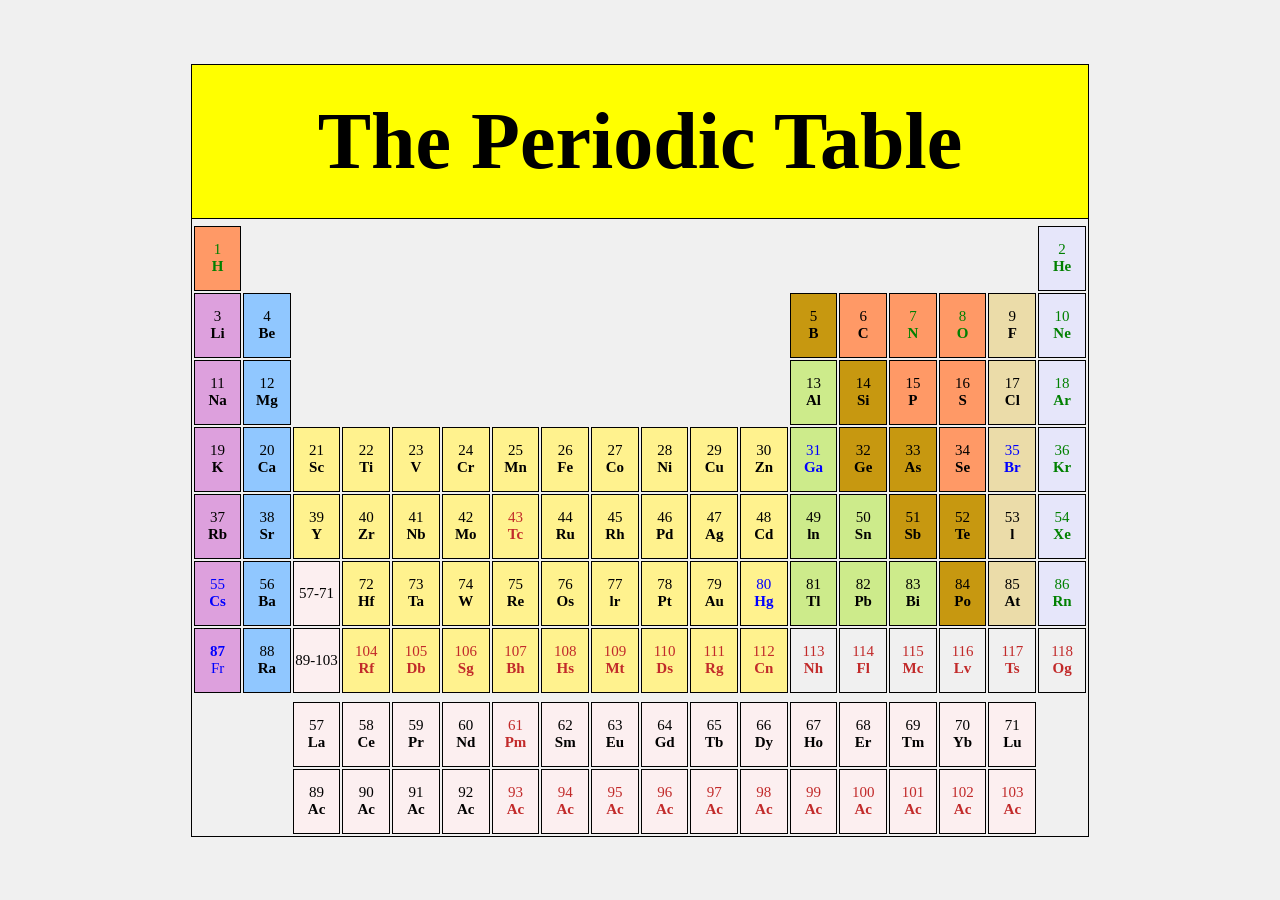
<file: index.html>
<!DOCTYPE html>
<html lang="en">
<head>
    <meta charset="UTF-8">
    <meta name="viewport" content="width=device-width, initial-scale=1.0">
    <title>Periodic table</title>
    <link rel="stylesheet" href="style.css">
</head>
<body>
    <div class="body-main">
    <div class="main">
        <table>
            <h1>The Periodic Table</h1>
            <!-- Row 1 -->
            <tr>
                <td class="element group-1 green">
                    <div>1</div>
                    <div class="alpha-bd">H</div>
                </td>
                <th colspan="16"></th>
                <td class="element group-2 green">
                    <div>2</div>
                    <div class="alpha-bd">He</div>
                </td>
            </tr>

            <!-- Row 2 -->
            <tr>
                <td class="element group-3">
                    <div>3</div>
                    <div class="alpha-bd">Li</div>
                
                <td class="element group-4">
                    <div>4</div>
                    <div class="alpha-bd">Be</div>
                </td>
                <th colspan="10"></th>
                <td class="element group-5">
                    <div>5</div>
                    <div class="alpha-bd">B</div>
                </td>
                <td class="element group-1">
                    <div>6</div>
                    <div class="alpha-bd">C</div>
                </td>
                <td class="element group-1 green">
                    <div>7</div>
                    <div class="alpha-bd">N</div>
                </td>
                <td class="element group-1 green">
                    <div>8</div>
                    <div class="alpha-bd">O</div>
                </td>
                <td class="element group-6">
                    <div>9</div>
                    <div class="alpha-bd">F</div>
                </td>
                <td class="element group-2 green">
                    <div>10</div>
                    <div class="alpha-bd">Ne</div>
                </td>
            </tr>

            <!-- Row 3 -->
            <tr>
                <td class="element group-3">
                    <div>11</div>
                    <div class="alpha-bd">Na</div>
                
                <td class="element group-4">
                    <div>12</div>
                    <div class="alpha-bd">Mg</div>
                </td>
                <th colspan="10"></th>
                <td class="element group-8">
                    <div>13</div>
                    <div class="alpha-bd">Al</div>
                </td>
                <td class="element group-5">
                    <div>14</div>
                    <div class="alpha-bd">Si</div>
                </td>
                <td class="element group-1">
                    <div>15</div>
                    <div class="alpha-bd">P</div>
                </td>
                <td class="element group-1">
                    <div>16</div>
                    <div class="alpha-bd">S</div>
                </td>
                <td class="element group-6">
                    <div>17</div>
                    <div class="alpha-bd">Cl</div>
                </td>
                <td class="element group-2 green">
                    <div>18</div>
                    <div class="alpha-bd">Ar</div>
                </td>
            </tr>

            <!-- Row 4 -->
            <tr>
                <td class="element group-3">
                    <div>19</div>
                    <div class="alpha-bd">K</div>
                </td>
                <td class="element group-4">    
                    <div>20</div>
                    <div class="alpha-bd">Ca</div>
                </td>
                <td class="element group-7">    
                    <div>21</div>
                    <div class="alpha-bd">Sc</div>
                </td>
                <td class="element group-7">    
                    <div>22</div>
                    <div class="alpha-bd">Ti</div>
                </td>
                <td class="element group-7">    
                    <div>23</div>
                    <div class="alpha-bd">V</div>
                </td>
                <td class="element group-7">    
                    <div>24</div>
                    <div class="alpha-bd">Cr</div>
                </td>
                <td class="element group-7">    
                    <div>25</div>
                    <div class="alpha-bd">Mn</div>
                </td>
                <td class="element group-7">    
                    <div>26</div>
                    <div class="alpha-bd">Fe</div>
                </td>
                <td class="element group-7">    
                    <div>27</div>
                    <div class="alpha-bd">Co</div>
                </td>
                <td class="element group-7">    
                    <div>28</div>
                    <div class="alpha-bd">Ni</div>
                </td>
                <td class="element group-7">    
                    <div>29</div>
                    <div class="alpha-bd">Cu</div>
                </td>
                <td class="element group-7">    
                    <div>30</div>
                    <div class="alpha-bd">Zn</div>
                </td>
                <td class="element group-8 blue">    
                    <div>31</div>
                    <div class="alpha-bd">Ga</div>
                </td>
                <td class="element group-5">    
                    <div>32</div>
                    <div class="alpha-bd">Ge</div>
                </td>
                <td class="element group-5">    
                    <div>33</div>
                    <div class="alpha-bd">As</div>
                </td>
                <td class="element group-1">    
                    <div>34</div>
                    <div class="alpha-bd">Se</div>
                </td>
                <td class="element group-6 blue">    
                    <div>35</div>
                    <div class="alpha-bd">Br</div>
                </td>
                <td class="element group-2 green">    
                    <div>36</div>
                    <div class="alpha-bd">Kr</div>
                </td>
            </tr>

            <!-- Row 5 -->
            <tr>
                 <td class="element group-3">
                    <div>37</div>
                    <div class="alpha-bd">Rb</div>
                 </td>
                 <td class="element group-4">
                    <div>38</div>
                    <div class="alpha-bd">Sr</div>
                 </td>
                 <td class="element group-7">
                    <div>39</div>
                    <div class="alpha-bd">Y</div>
                 </td>
                 <td class="element group-7">
                    <div>40</div>
                    <div class="alpha-bd">Zr</div>
                 </td>
                 <td class="element group-7">
                    <div>41</div>
                    <div class="alpha-bd">Nb</div>
                 </td>
                 <td class="element group-7">
                    <div>42</div>
                    <div class="alpha-bd">Mo</div>
                 </td>
                 <td class="element group-7 red">
                    <div>43</div>
                    <div class="alpha-bd">Tc</div>
                 </td>
                 <td class="element group-7">
                    <div>44</div>
                    <div class="alpha-bd">Ru</div>
                 </td>
                 <td class="element group-7">
                    <div>45</div>
                    <div class="alpha-bd">Rh</div>
                 </td>
                 <td class="element group-7">
                    <div>46</div>
                    <div class="alpha-bd">Pd</div>
                 </td>
                 <td class="element group-7">
                    <div>47</div>
                    <div class="alpha-bd">Ag</div>
                 </td>
                 <td class="element group-7">
                    <div>48</div>
                    <div class="alpha-bd">Cd</div>
                 </td>
                 <td class="element group-8">
                    <div>49</div>
                    <div class="alpha-bd">ln</div>
                 </td>
                 <td class="element group-8">
                    <div>50</div>
                    <div class="alpha-bd">Sn</div>
                 </td>
                 <td class="element group-5">
                    <div>51</div>
                    <div class="alpha-bd">Sb</div>
                 </td>
                 <td class="element group-5">
                    <div>52</div>
                    <div class="alpha-bd">Te</div>
                 </td>
                 <td class="element group-6">
                    <div>53</div>
                    <div class="alpha-bd">l</div>
                 </td>
                 <td class="element group-2 green">
                    <div>54</div>
                    <div class="alpha-bd">Xe</div>
                 </td>
            </tr>

            <!-- Row 6 -->
            <tr>
                 <td class="element group-3 blue">
                    <div>55</div>
                    <div class="alpha-bd">Cs</div>
                 </td>
                 <td class="element group-4">
                    <div>56</div>
                    <div class="alpha-bd">Ba</div>
                 </td>
                 <td class="element group-9">
                    <div>57-71</div>
                 </td>
                 <td class="element group-7">
                    <div>72</div>
                    <div class="alpha-bd">Hf</div>
                 </td>
                 <td class="element group-7">
                    <div>73</div>
                    <div class="alpha-bd">Ta</div>
                 </td>
                 <td class="element group-7">
                    <div>74</div>
                    <div class="alpha-bd">W</div>
                 </td>
                 <td class="element group-7">
                    <div>75</div>
                    <div class="alpha-bd">Re</div>
                 </td>
                 <td class="element group-7">
                    <div>76</div>
                    <div class="alpha-bd">Os</div>
                 </td>
                 <td class="element group-7">
                    <div>77</div>
                    <div class="alpha-bd">lr</div>
                 </td>
                 <td class="element group-7">
                    <div>78</div>
                    <div class="alpha-bd">Pt</div>
                 </td>
                 <td class="element group-7">
                    <div>79</div>
                    <div class="alpha-bd">Au</div>
                 </td>
                 <td class="element group-7 blue">
                    <div>80</div>
                    <div class="alpha-bd">Hg</div>
                 </td>
                 <td class="element group-8">
                    <div>81</div>
                    <div class="alpha-bd">Tl</div>
                 </td>
                 <td class="element group-8">
                    <div>82</div>
                    <div class="alpha-bd">Pb</div>
                 </td>
                 <td class="element group-8">
                    <div>83</div>
                    <div class="alpha-bd">Bi</div>
                 </td>
                 <td class="element group-5">
                    <div>84</div>
                    <div class="alpha-bd">Po</div>
                 </td>
                 <td class="element group-6">
                    <div>85</div>
                    <div class="alpha-bd">At</div>
                 </td>
                 <td class="element group-2 green">
                    <div>86</div>
                    <div class="alpha-bd">Rn</div>
                 </td>
            </tr>

            <!-- Row 7 -->
            <tr>
                <td class="element group-3 blue">
                    <div class="alpha-bd">87</div>
                    <div>Fr</div>
                </td>
                <td class="element group-4">
                    <div>88</div>
                    <div class="alpha-bd">Ra</div>
                </td>
                <td class="element group-9">
                    <div>89-103</div>
                </td>
                <td class="element group-7 red">
                    <div>104</div>
                    <div class="alpha-bd">Rf</div>
                </td>
                <td class="element group-7 red">
                    <div>105</div>
                    <div class="alpha-bd">Db</div>
                </td>
                <td class="element group-7 red">
                    <div>106</div>
                    <div class="alpha-bd">Sg</div>
                </td>
                <td class="element group-7 red">
                    <div>107</div>
                    <div class="alpha-bd">Bh</div>
                </td>
                <td class="element group-7 red">
                    <div>108</div>
                    <div class="alpha-bd">Hs</div>
                </td>
                <td class="element group-7 red">
                    <div>109</div>
                    <div class="alpha-bd">Mt</div>
                </td>
                <td class="element group-7 red">
                    <div>110</div>
                    <div class="alpha-bd">Ds</div>
                </td>
                <td class="element group-7 red">
                    <div>111</div>
                    <div class="alpha-bd">Rg</div>
                </td>
                <td class="element group-7 red">
                    <div>112</div>
                    <div class="alpha-bd">Cn</div>
                </td>
                <td class="element red">
                    <div>113</div>
                    <div class="alpha-bd">Nh</div>
                </td>
                <td class="element red">
                    <div>114</div>
                    <div class="alpha-bd">Fl</div>
                </td>
                <td class="element red">
                    <div>115</div>
                    <div class="alpha-bd">Mc</div>
                </td>
                <td class="element red">
                    <div>116</div>
                    <div class="alpha-bd">Lv</div>
                </td>
                <td class="element red">
                    <div>117</div>
                    <div class="alpha-bd">Ts</div>
                </td>
                <td class="element red">
                    <div>118</div>
                    <div class="alpha-bd">Og</div>
                </td>
            </tr>
            <!-- Spacer row -->
            <tr>
            <td class="spacer-row" colspan="15"></td>
            </tr>
            <!-- Row 8 -->
            <tr>
                <th colspan="2"></th>
                <td class="element group-9">
                    <div>57</div>
                    <div class="alpha-bd">La</div>
                </td>
                <td class="element group-9">
                    <div>58</div>
                    <div class="alpha-bd">Ce</div>
                </td>
                <td class="element group-9">
                    <div>59</div>
                    <div class="alpha-bd">Pr</div>
                </td>
                <td class="element group-9">
                    <div>60</div>
                    <div class="alpha-bd">Nd</div>
                </td>
                <td class="element group-9 red">
                    <div>61</div>
                    <div class="alpha-bd">Pm</div>
                </td>
                <td class="element group-9">
                    <div>62</div>
                    <div class="alpha-bd">Sm</div>
                </td>
                <td class="element group-9">
                    <div>63</div>
                    <div class="alpha-bd">Eu</div>
                </td>
                <td class="element group-9">
                    <div>64</div>
                    <div class="alpha-bd">Gd</div>
                </td>
                <td class="element group-9">
                    <div>65</div>
                    <div class="alpha-bd">Tb</div>
                </td>
                <td class="element group-9">
                    <div>66</div>
                    <div class="alpha-bd">Dy</div>
                </td>
                <td class="element group-9">
                    <div>67</div>
                    <div class="alpha-bd">Ho</div>
                </td>
                <td class="element group-9">
                    <div>68</div>
                    <div class="alpha-bd">Er</div>
                </td>
                <td class="element group-9">
                    <div>69</div>
                    <div class="alpha-bd">Tm</div>
                </td>
                <td class="element group-9">
                    <div>70</div>
                    <div class="alpha-bd">Yb</div>
                </td>
                <td class="element group-9">
                    <div>71</div>
                    <div class="alpha-bd">Lu</div>
                </td>
            </tr>

            <!-- Row 9 -->
            <tr>
                <th colspan="2"></th>
                <td class="element group-9">
                    <div>89</div>
                    <div class="alpha-bd">Ac</div>
                </td>
                <td class="element group-9">
                    <div>90</div>
                    <div class="alpha-bd">Ac</div>
                </td>
                <td class="element group-9">
                    <div>91</div>
                    <div class="alpha-bd">Ac</div>
                </td>
                <td class="element group-9">
                    <div>92</div>
                    <div class="alpha-bd">Ac</div>
                </td>
                <td class="element group-9 red">
                    <div>93</div>
                    <div class="alpha-bd">Ac</div>
                </td>
                <td class="element group-9 red">
                    <div>94</div>
                    <div class="alpha-bd">Ac</div>
                </td>
                <td class="element group-9 red">
                    <div>95</div>
                    <div class="alpha-bd">Ac</div>
                </td>
                <td class="element group-9 red">
                    <div>96</div>
                    <div class="alpha-bd">Ac</div>
                </td>
                <td class="element group-9 red">
                    <div>97</div>
                    <div class="alpha-bd">Ac</div>
                </td>
                <td class="element group-9 red">
                    <div>98</div>
                    <div class="alpha-bd">Ac</div>
                </td>
                <td class="element group-9 red">
                    <div>99</div>
                    <div class="alpha-bd">Ac</div>
                </td>
                <td class="element group-9 red">
                    <div>100</div>
                    <div class="alpha-bd">Ac</div>
                </td>
                <td class="element group-9 red">
                    <div>101</div>
                    <div class="alpha-bd">Ac</div>
                </td>
                <td class="element group-9 red">
                    <div>102</div>
                    <div class="alpha-bd">Ac</div>
                </td>
                <td class="element group-9 red">
                    <div>103</div>
                    <div class="alpha-bd">Ac</div>
                </td>
            </tr>
        </table>
    </div>
    </div>
</body>
</html>
</file>
<file: style.css>
* {
    padding: 0;
    margin: 0;
}

.body-main {
    display: flex;
    justify-content: center;
    align-items: center;
    flex-direction: column;
    background-color: #f0f0f0;
    height: 100vh;
}

.main {
    width: 70vw;
    border: 1px solid black;
}

table {
    /* border-collapse: collapse; */
    /* border: 2px solid black; */
    width: 70vw;
    margin-top: 5px;
   
}
h1 {
    display: flex;
    justify-content: center;
    align-items: center;
    background-color: yellow;
    width: 70vw;
    height: 17vh;
    font-size: 80px;
    border-bottom: 1px solid black;
}

td {
    width: 4vw;
    height: 7vh;
    border: 1px solid black;
    text-align: center;
}

.spacer-row {
    padding: 0;
    border: none;
    height: 05px;
}

td {
    font-size: 15px;
}
.alpha-bd {
    font-weight:600;
    font-size: 15px;
}

.group-1 {
    background-color: #ff9966;
}
.green {
    color: green;
}

.group-2 {
    background-color: #e6e6fa;
}

.group-3 {
    background-color: #dda0dd;
}
.blue {
    color: blue;
}

.group-4 {
    background-color: #90c7ff;
}

.group-5 {
    background-color: #c79810;
}

.group-6 {
    background-color: #ebdca9;
}

.group-7 {
    background-color: #fff28e;
}
.red {
    color: #c22a2a;
}

.group-8 {
    background-color: #cdeb8b;
}

.group-9{
    background-color: #fceff0;
}
</file>
